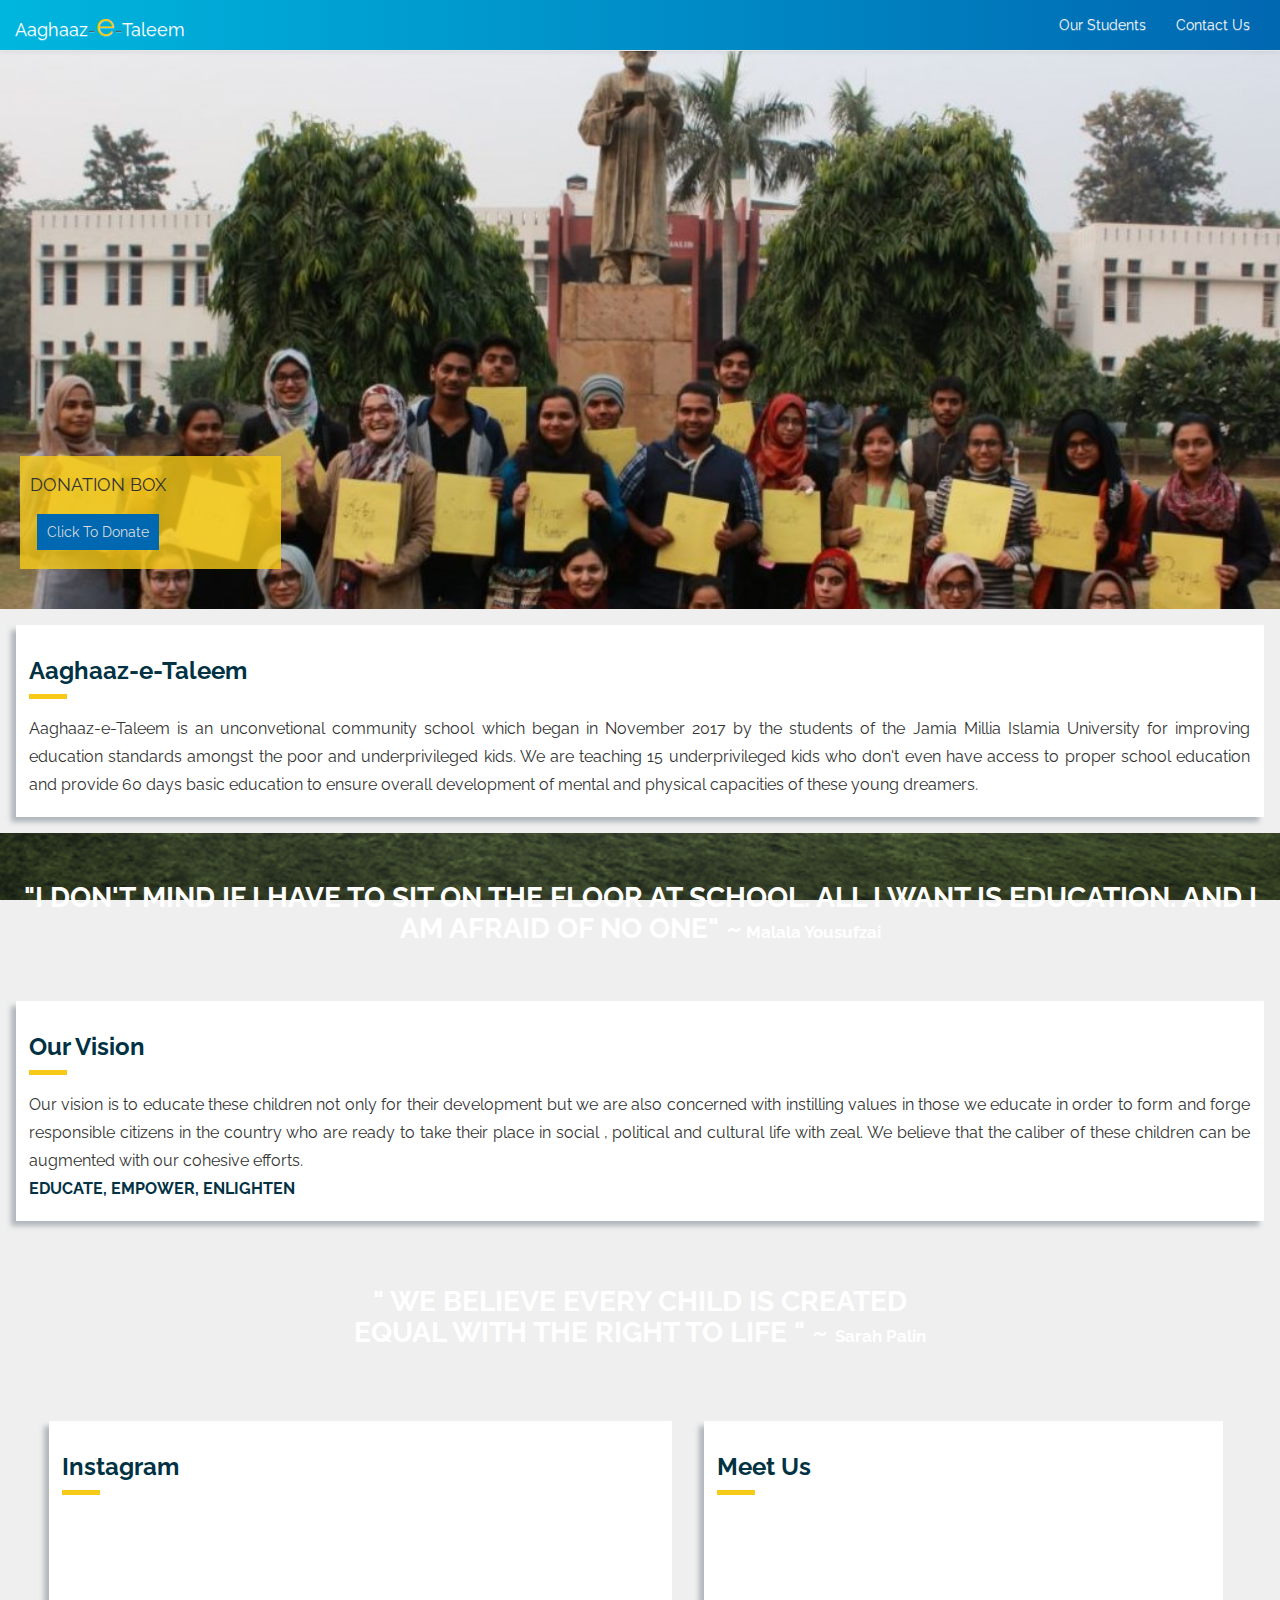
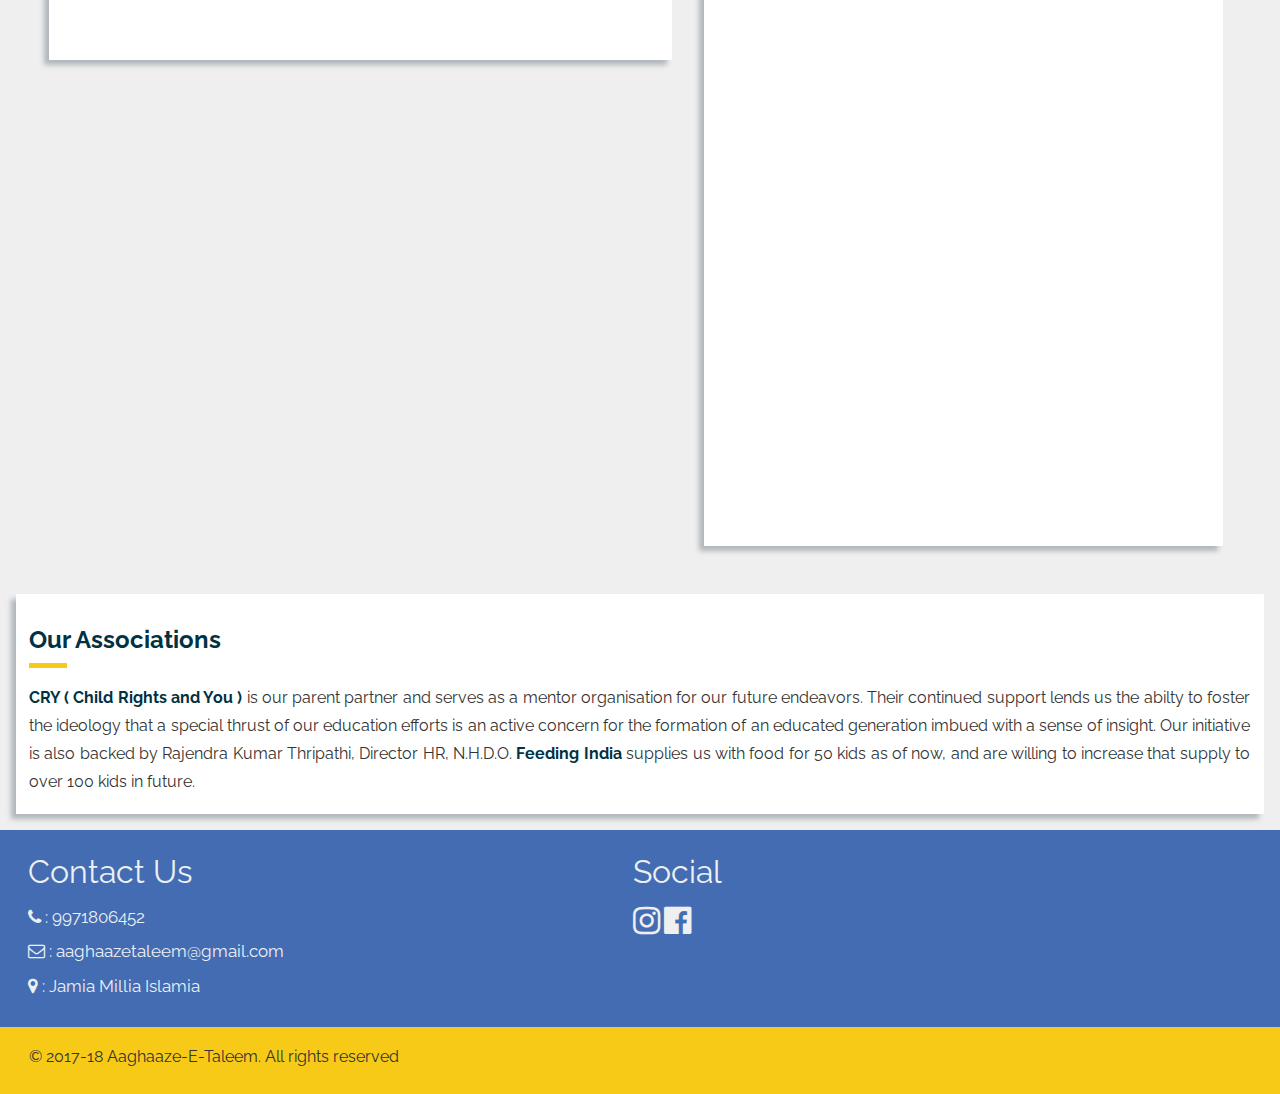
<file: index.html>
<!--
    
    Aaghaaz-e-Taleem Website

  Website designed by Haardik Sikka.

-->  
   

<!doctype html>
<html>

<head>
    <meta charset="utf-8">
    <meta http-equiv="X-UA-Compatible" content="IE=edge">
    <meta name="viewport" content="width=device-width, initial-scale=1">
    <title>Welcome To Official Website Of Aaghaaz-E-Taleem</title>
    <meta name="description" content="The official website of aaghaaz-e-taleem welcomes you.">
    <meta name="keywords" content="Aaghaaz-e-Taleem,ngo,cry,cry india,unconvention school,donation">
    <meta name="author" content="Aaghaaz-e-Taleem">  
    <link rel="stylesheet" href="bootstrap/css/bootstrap.css">
    <link rel="stylesheet" href="css/style.css">
    <link rel="stylesheet" href="css/font-awesome.min.css">    
    <link href="css/responsive.css" rel="stylesheet">
    <link href="animate.css" rel=stylesheet>


    <link rel="stylesheet" href="bootstrap/css/bootstrap-theme.css">
</head>
<body>
    <div class="wrapper">
            <nav class="navbar navbar-default navbar-fixed-top">
                    <div class="container-fluid topnav">
                         <div class="navbar-header">
                                 <button type="button" class="navbar-toggle dropbtn" data-toggle="collapse" data-target="#myNavbar">
                                     Menu                     
                                 </button>
                                 <a class="navbar-brand brand-name r-margin" href="index.html"><span style="color:white;">Aaghaaz</span>-<span style="color:#f7ca18; font-size:32px;">e</span>-<span style="color:white">Taleem</span></a>
                        </div>
                      
                        <div class="collapse navbar-collapse navbar-right" id="myNavbar">
                                <ul class="nav navbar-nav">
                                 <!--    <li><a href="#">Events</a></li> -->
                                     <li><a href="students.html">Our Students</a></li> 
                                    <li><a href="contact.html">Contact Us</a></li>                         
                                </ul>
                        </div>
                    </div>
                    
            </nav>  
            <div class="top-section">
                <div class="donation-box">
                    <p class="donation-box-heading">
                        DONATION BOX
                    </p>
                    <a class="donate" href="https://www.ketto.org/fundraiser/aaghaazetaleem">Click To Donate</a>
                </div>
            </div>

    <!-- end of top section -->
    
    <div class="about-us para animated lightSpeedIn ">
        <div class="b-color">
            <h3 class="heading">Aaghaaz-e-Taleem</h3>
            <p class="content">
                Aaghaaz-e-Taleem is an unconvetional community school which began 
                in November 2017 by the students of the Jamia Millia Islamia 
                University for improving education standards amongst the poor and
                underprivileged kids. We are teaching 15 underprivileged kids who  
                don't even have access to proper school education and provide 
                60 days basic education to ensure overall development of mental and 
                physical capacities of these young dreamers.
            </p>
        </div>
    </div>
    <div class="quote2">
        <h1 class="welcome text-center" style="color:white">
            "I DON'T MIND IF I HAVE TO SIT ON THE FLOOR AT SCHOOL. ALL I 
            WANT IS EDUCATION. AND I AM AFRAID OF NO ONE" ~<span style="font-size:17px"> Malala Yousufzai<span></h1>
    </div>
    <div class="our-vision para">
        <div class="b-color">
            <h3 class="heading">Our Vision</h3>
            <p class="content">
                Our vision is to educate these children not only for their development but we are also 
                concerned with instilling values in those we educate in order to form and forge 
                responsible citizens in the country who are ready to take their place in social , political
                and cultural life with zeal. We believe that the caliber of these children
                can be augmented with our cohesive efforts.<br>
                <b style="color:#013243">EDUCATE, EMPOWER, ENLIGHTEN</b>  
            </p>
        </div>
    </div>
    <div class="quote2">
        <h1 class="welcome text-center" style="color:white">" WE BELIEVE EVERY CHILD IS CREATED<BR>EQUAL WITH THE RIGHT TO LIFE " ~ <span style="font-size:17px">Sarah Palin<span></h1>
    </div>
    

   <!-- Instagram Widget -->
   <div class="insta-widget">
       <div class="row para">
         <div class="b-color margin-l col-sm-6">
            <h3 class="heading" style="margin-bottom:17px;">Instagram</h3>
            <script src="https://snapwidget.com/js/snapwidget.js"></script>
            <iframe src="https://snapwidget.com/embed/502251"
            class="snapwidget-widget" allowTransparency="true" 
            frameborder="0" scrolling="no" style="border:none;
             overflow:hidden; width:100%; "></iframe>
         </div>
         <div class="b-color margin-l margin-t col-sm-5">
             <h3 class="heading">Meet Us</h3>
             <iframe src="https://www.google.com/maps/embed?pb=!1m18!1m12!1m3!1d3504.2879070414865!2d77.28248019180225!3d28.56111609144829!2m3!1f0!2f0!3f0!3m2!1i1024!2i768!4f13.1!3m3!1m2!1s0x390ce3f355d8a2f7%3A0xfb09de6f2e8596e7!2sJamia+Millia+Islamia!5e0!3m2!1sen!2sin!4v1517374502420"
              width="513px" height="643px" class="mobile-width" frameborder="0" 
              style="border:0" allowfullscreen></iframe>
             
         </div>
       </div>
   </div>    
<!-- Instagram Widget Embed End -->
    <div class="our-affiliation para">
        <div class="b-color">
            <h3 class="heading">
                Our Associations
            </h3>
            <p class="content">
                <span style="color:#013243"><b>CRY ( Child Rights and You )</b></span> is our parent partner and serves as a mentor organisation for our future endeavors.
                Their continued support lends us the abilty to foster the ideology that a special 
                thrust of our education efforts is an active concern for the formation of an 
                educated generation imbued with a sense of insight. Our initiative is also backed by Rajendra Kumar Thripathi, Director
                 HR, N.H.D.O.<span style="color:#013243"><b> Feeding India</b></span> supplies us with food for 50 kids as of now, and are willing to increase
                 that supply to over 100 kids in future.   
            </p>
        </div>
    </div>

        <div style="bottom:0">
            <div class="footer">
                    <div class="row">
                        <div class="col-sm-6">
                            <p class="contact-us" style="font-size:32px;">Contact Us</p>
                           <p class="info"><i class="fa fa-phone "></i> : 9971806452</p>
                            <p class="info"><i class="fa fa-envelope-o"></i> : aaghaazetaleem@gmail.com</p>
                            <p class="info"><i class="fa fa-map-marker"></i> : Jamia Millia Islamia </p>
                        </div>
                        <div class="col-sm-6 " >
                            <p class="social" style="font-size:32px">Social</p>
                            <a href="https://www.instagram.com/aaghaaz_e_taleem/">
                                <i class="fa fa-instagram" style="font-size:32px;" aria-hidden="true"></i></a>
                            <a href="https://www.facebook.com/ChildRightsJMI/">
                            <i class="fa fa-facebook-official" style="font-size:32px" aria-hidden="true"></i></a>


                        </div>
                    </div>
                    

                    
                </div>
                 <div class="footer2 text-center" style="background-color:#f7ca18">
                    <p class="content" style="margin:0px; padding-bottom:7px;">&copy 2017-18 Aaghaaze-E-Taleem. All rights reserved</p>
                 </div>
        </div>          
         
    </div>
    <script src="bootstrap/js/bootstrap.js"></script>     
    <script src="jquery-3.2.1.js"></script> 
    
       <script src="bootstrap/js/bootstrap.js"></script>     
       <script src="jquery-3.2.1.js"></script> 
    
   
</body>
</html>
</file>
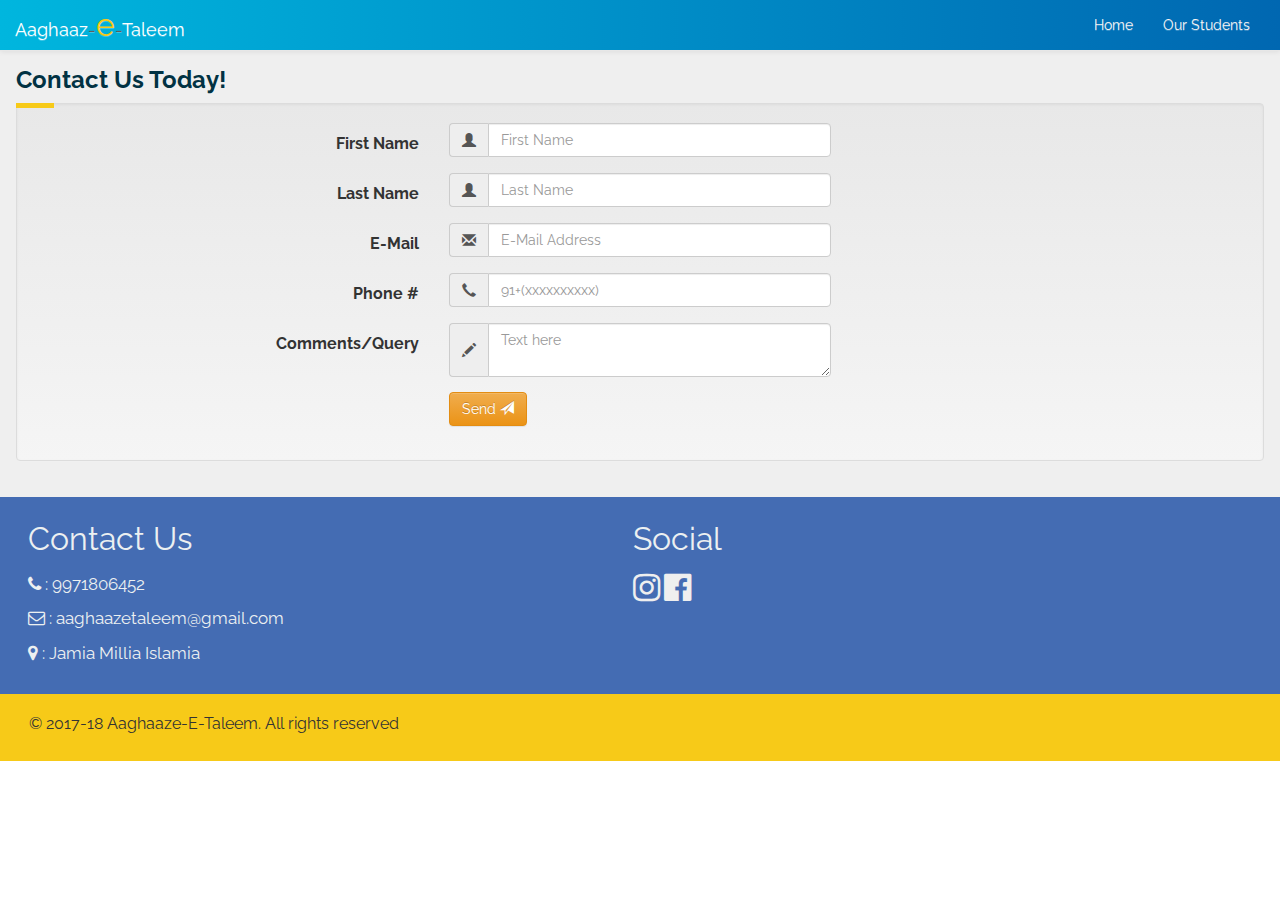
<file: contact.html>
<!doctype html>
<html>

<head>
    <meta charset="utf-8">
    <meta http-equiv="X-UA-Compatible" content="IE=edge">
    <meta name="viewport" content="width=device-width, initial-scale=1">
    <link rel="stylesheet" href="bootstrap/css/bootstrap.css">
    <link rel="stylesheet" href="css/style.css">
    
    <link rel="stylesheet" href="css/font-awesome.min.css">
    <link rel="stylesheet" href="bootstrap/css/bootstrap-theme.css">
    <style>
      .form-style{
          margin:0;
          padding:0;
          font-family: 'Raleway';
      }
    </style>
</head>
<body>
  <div class="wrapper">
    <nav class="navbar navbar-default navbar-fixed-top">
        <div class="container-fluid topnav">
             <div class="navbar-header">
                     <button type="button" class="navbar-toggle dropbtn" data-toggle="collapse" data-target="#myNavbar">
                         Menu                     
                     </button>
                     <a class="navbar-brand brand-name r-margin" href="index.html"><span style="color:white;">Aaghaaz</span>-<span style="color:#f7ca18; font-size:32px;">e</span>-<span style="color:white">Taleem</span></a>
            </div>
          
            <div class="collapse navbar-collapse navbar-right" id="myNavbar">
                    <ul class="nav navbar-nav">
                         <li><a href="index.html">Home</a></li>
                         <li><a href="students.html">Our Students</a></li>
                        <!--<li><a href="#">Team</a></li>    -->                     
                    </ul>
            </div>
        </div>
        
  </nav>

<div class="content para">
    <h3 class="heading">Contact Us Today!</h3>
    <form class="well form-horizontal" action="sendform.php" method="post"  id="contact_form">
      <fieldset>
    
    <!-- Form Name -->
                      
    
    <!-- Text input-->
    
        <div class="form-group">
            <label class="col-md-4 control-label">First Name</label>  
            <div class="col-md-4 inputGroupContainer">
                <div class="input-group">
                  <span class="input-group-addon"><i class="glyphicon glyphicon-user"></i></span>
                    <input  name="first_name" placeholder="First Name" class="form-control"  type="text">
                </div>
            </div>
        </div>
    
    <!-- Text input-->
    
    <div class="form-group">
          <label class="col-md-4 control-label" >Last Name</label> 
            <div class="col-md-4 inputGroupContainer">
                <div class="input-group">
                    <span class="input-group-addon"><i class="glyphicon glyphicon-user"></i></span>
                    <input name="last_name" placeholder="Last Name" class="form-control"  type="text">
                </div>
            </div>
    </div>
    
    <!-- Text input-->
           <div class="form-group">
              <label class="col-md-4 control-label">E-Mail</label>  
                  <div class="col-md-4 inputGroupContainer">
                    <div class="input-group">
                      <span class="input-group-addon"><i class="glyphicon glyphicon-envelope"></i></span>
                          <input name="email" placeholder="E-Mail Address" class="form-control"  type="text">
                    </div>
                </div>
          </div>
    
    
    <!-- Text input-->
           
    <div class="form-group">
        <label class="col-md-4 control-label">Phone #</label>  
            <div class="col-md-4 inputGroupContainer">
              <div class="input-group">
                <span class="input-group-addon"><i class="glyphicon glyphicon-earphone"></i></span>
                <input name="telephone" placeholder="91+(xxxxxxxxxx)" class="form-control" type="text">
              </div>
            </div>
    </div>
    
    <!-- Text input-->
          
    <!-- <div class="form-group">
      <label class="col-md-4 control-label">Address</label>  
        <div class="col-md-4 inputGroupContainer">
        <div class="input-group">
            <span class="input-group-addon"><i class="glyphicon glyphicon-home"></i></span>
      <input name="address" placeholder="Address" class="form-control" type="text">
        </div>
      </div>
    </div> -->
    
    <!-- Text input-->
     
    <!-- <div class="form-group">
      <label class="col-md-4 control-label">City</label>  
        <div class="col-md-4 inputGroupContainer">
        <div class="input-group">
            <span class="input-group-addon"><i class="glyphicon glyphicon-home"></i></span>
      <input name="city" placeholder="city" class="form-control"  type="text">
        </div>
      </div>
    </div> -->
       
    <!-- Text input-->
    
    <!-- <div class="form-group">
      <label class="col-md-4 control-label">Zip Code</label>  
        <div class="col-md-4 inputGroupContainer">
        <div class="input-group">
            <span class="input-group-addon"><i class="glyphicon glyphicon-home"></i></span>
      <input name="zip" placeholder="Zip Code" class="form-control"  type="text">
        </div>
    </div>
    </div> -->
    
    
    <!-- Text area -->
      
    <div class="form-group">
      <label class="col-md-4 control-label">Comments/Query</label>
        <div class="col-md-4 inputGroupContainer">
          <div class="input-group">
            <span class="input-group-addon"><i class="glyphicon glyphicon-pencil"></i></span>
                <textarea class="form-control" name="comments" placeholder="Text here"></textarea>
          </div>
      </div>
    </div>
    
    <!-- Success message -->
    <!--<div class="alert alert-success" role="alert" id="success_message">Success <i class="glyphicon glyphicon-thumbs-up"></i>Thanks for contacting us, we will get back to you shortly.</div>
    -->
    <!-- Button -->
      <div class="form-group">
        <label class="col-md-4 control-label"></label>
          <div class="col-md-4">
            <button type="submit" class="btn btn-warning" >Send <span class="glyphicon glyphicon-send"></span></button>
          </div>
    </div>
    
    </fieldset>
    </form>

</div>  
  
   <div style="bottom:0;">
        <div class="footer">
          <div class="row">
              <div class="col-sm-6">
                <p class="contact-us" style="font-size:32px;">Contact Us</p>
                <p class="info"><i class="fa fa-phone "></i> : 9971806452</p>
                <p class="info"><i class="fa fa-envelope-o"></i> : aaghaazetaleem@gmail.com</p>
                <p class="info"><i class="fa fa-map-marker"></i> : Jamia Millia Islamia </p>
              </div>
              <div class="col-sm-6 " >
                  <p class="social" style="font-size:32px">Social</p>
                  <a href="https://www.instagram.com/aaghaaz_e_taleem/">
                  <i class="fa fa-instagram" style="font-size:32px;" aria-hidden="true"></i></a>
                  <a href="https://www.facebook.com/ChildRightsJMI/">
                  <i class="fa fa-facebook-official" style="font-size:32px" aria-hidden="true"></i></a>


              </div>
            </div>
      
        </div>
      
  
        <div class="footer2 text-center" style="background-color:#f7ca18">
             <p class="content" style="margin:0px; padding-bottom:7px;">&copy 2017-18 Aaghaaze-E-Taleem. All rights reserved</p>
         </div>  
     </div>  

  </div>
   <script src="bootstrap/js/bootstrap.js"></script>     
   <script src="jquery-3.2.1.js"></script> 
   <script src="bootstrap/js/bootstrap.js"></script>     
   <script src="jquery-3.2.1.js"></script> 
</body>

</html>
</file>
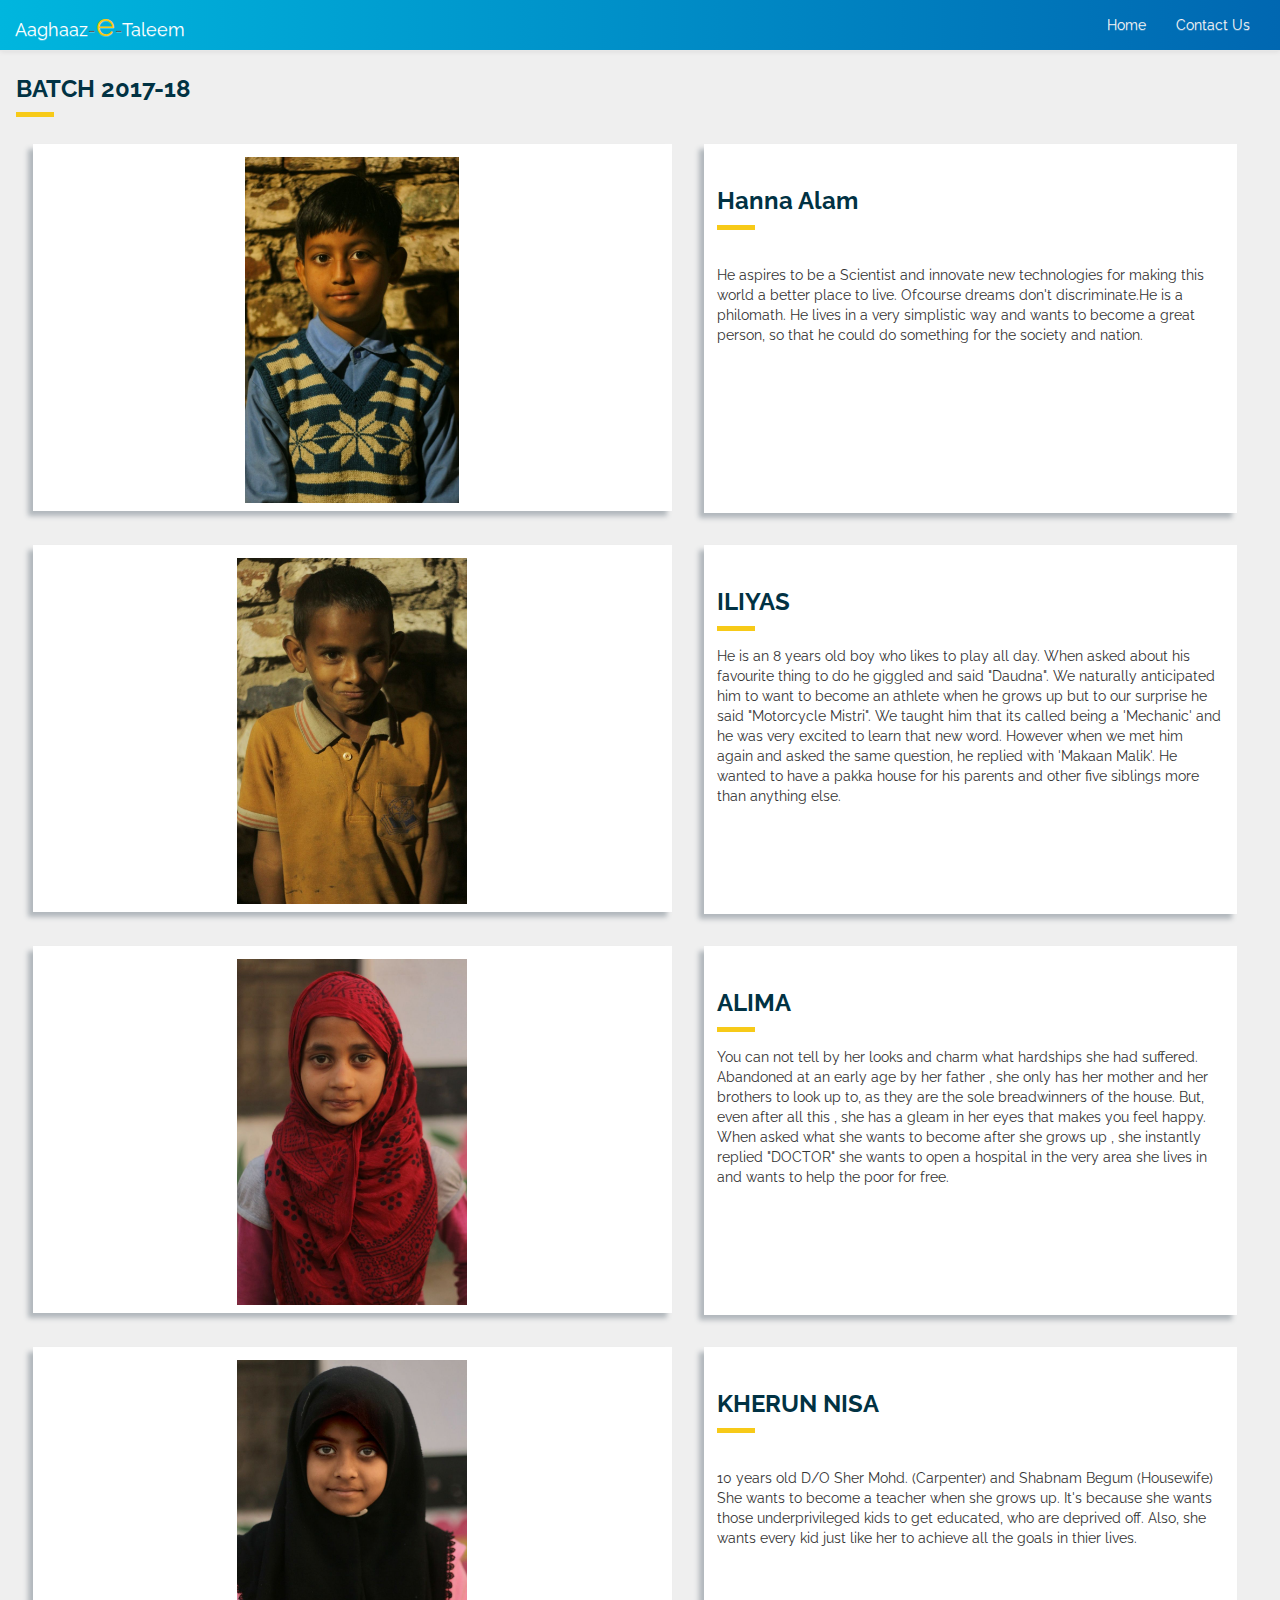
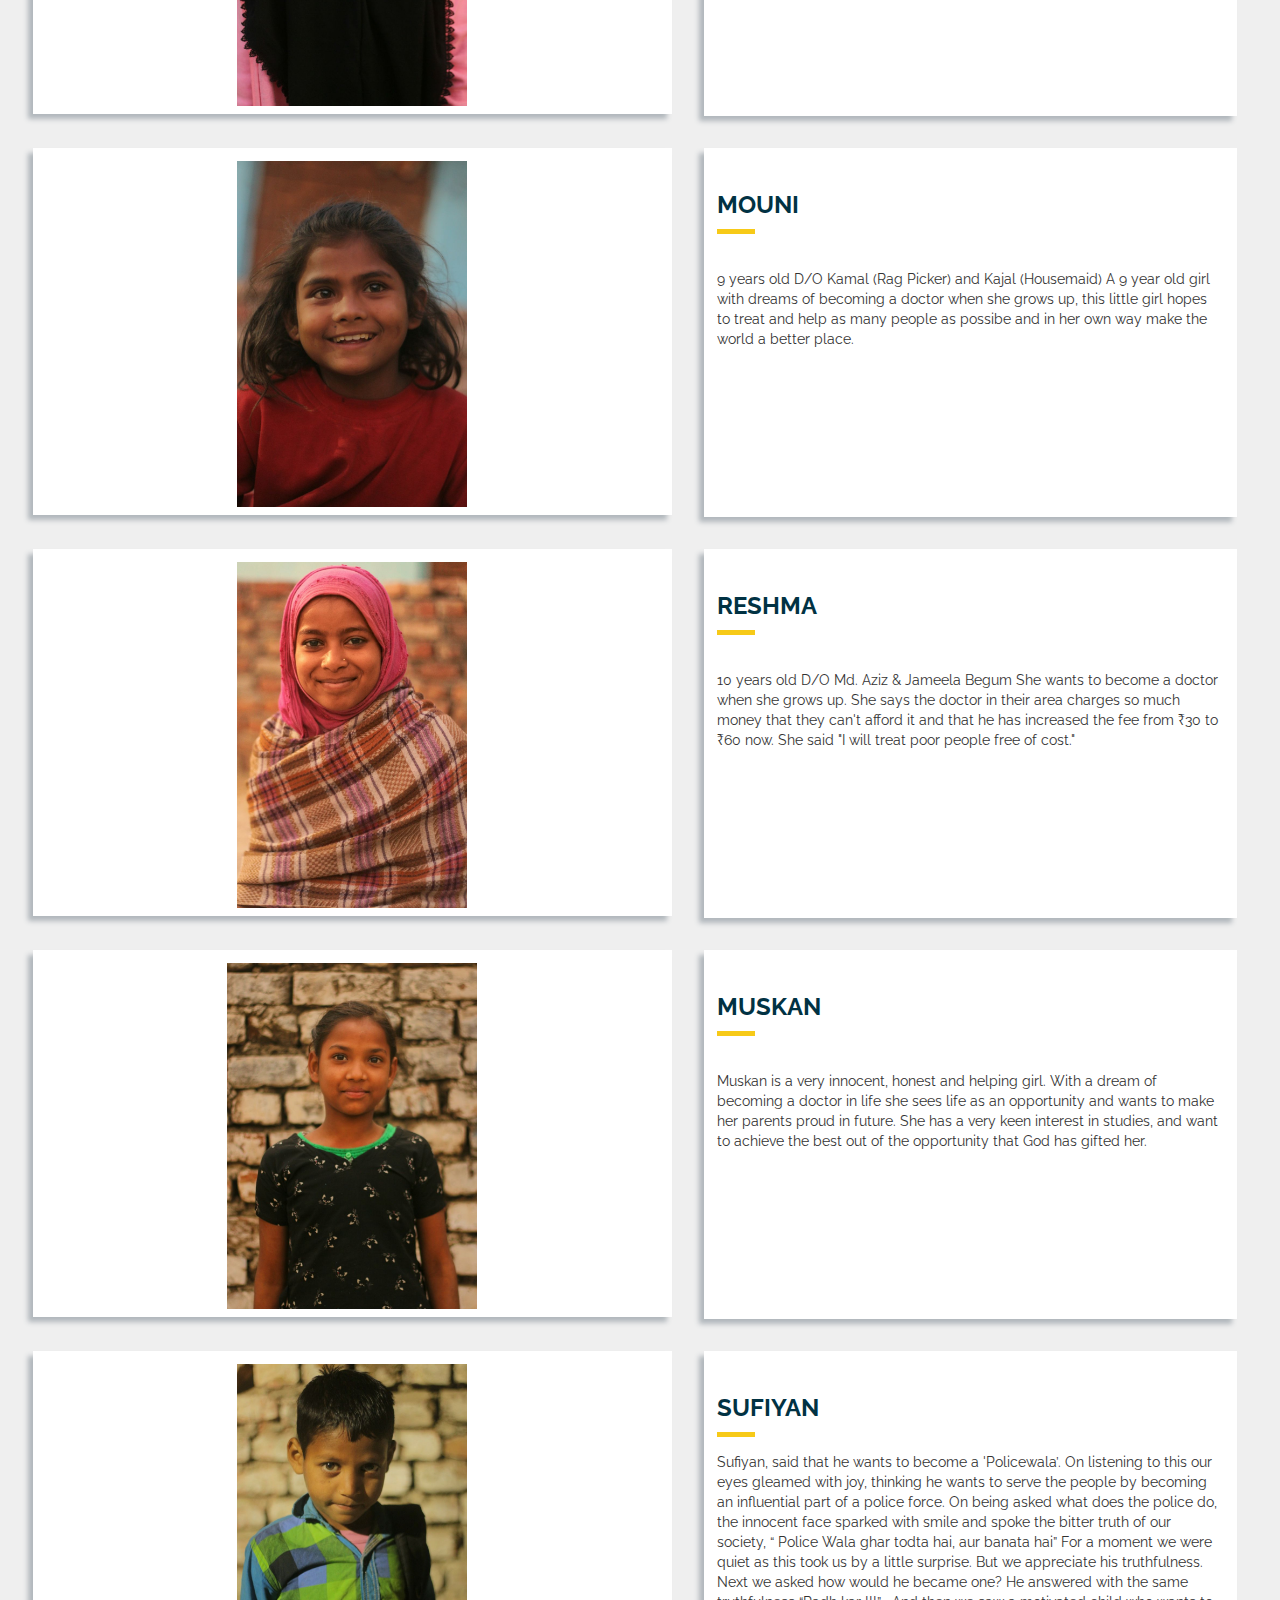
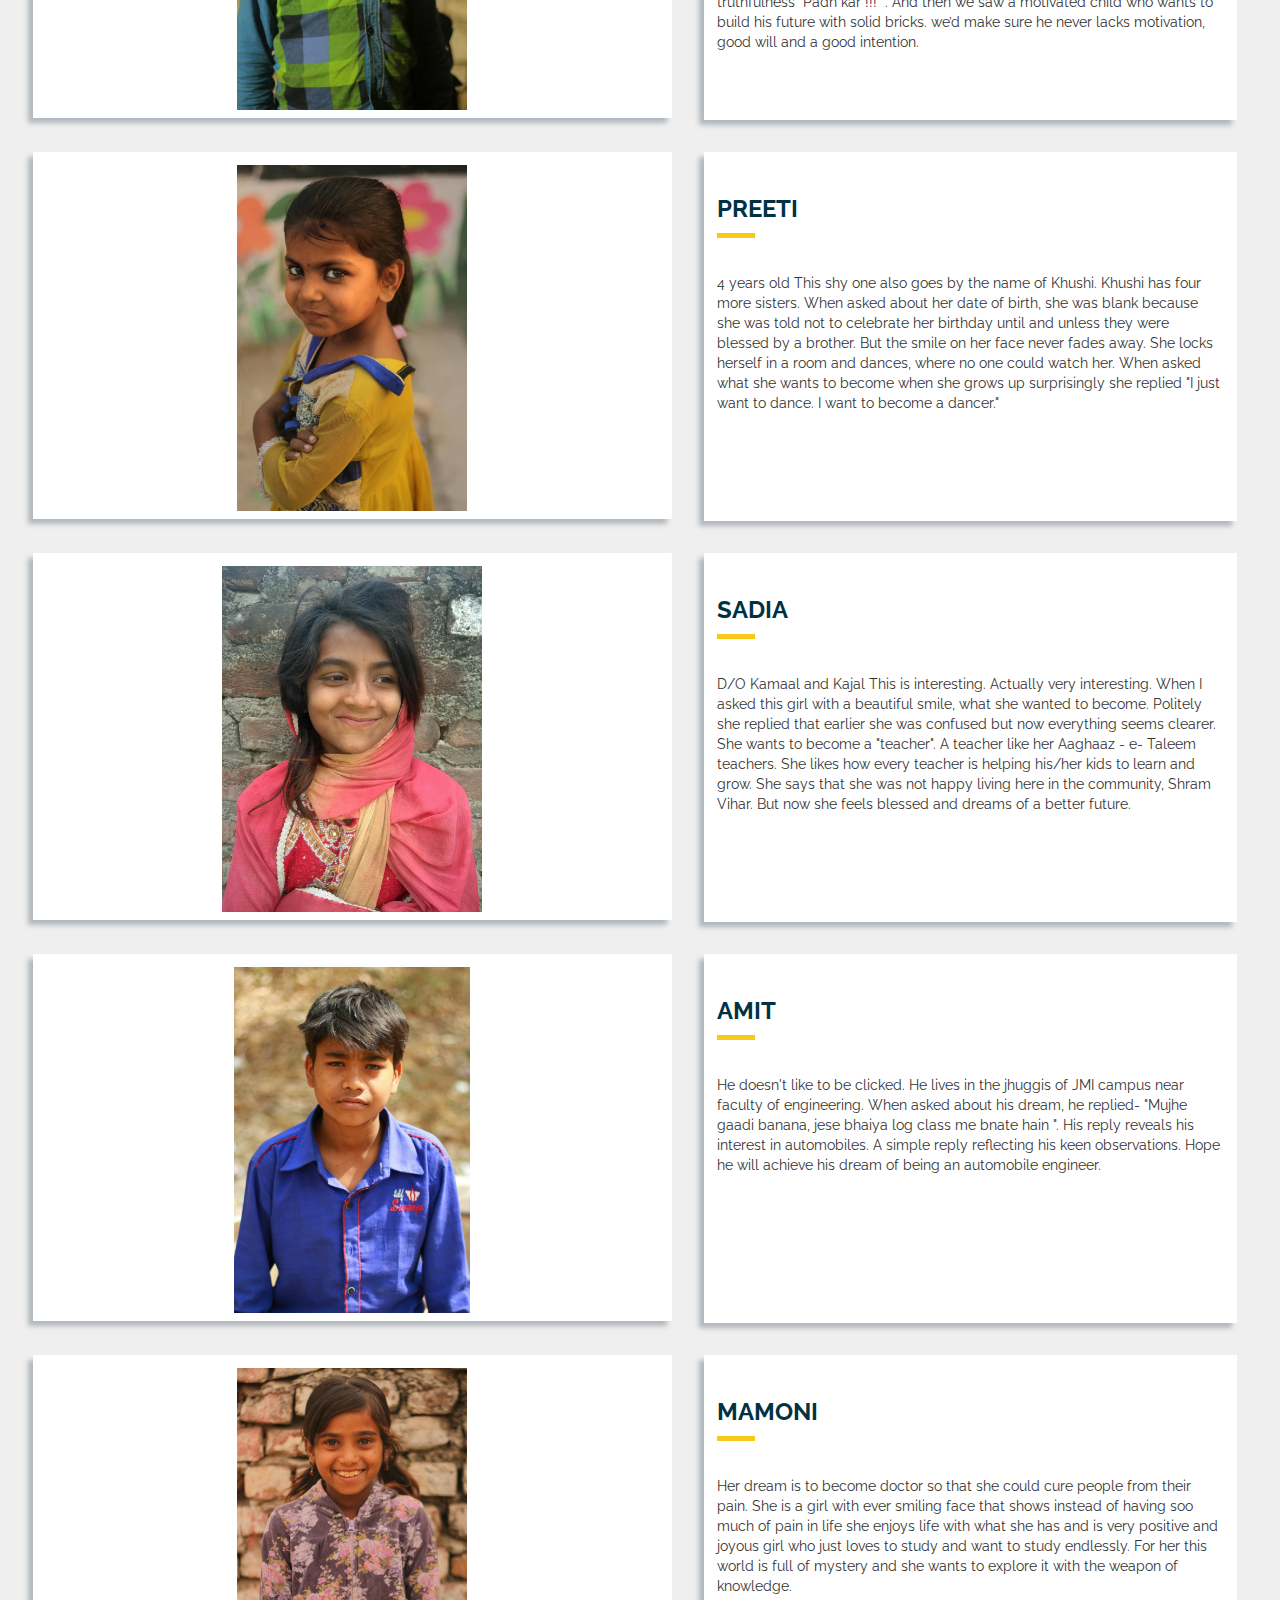
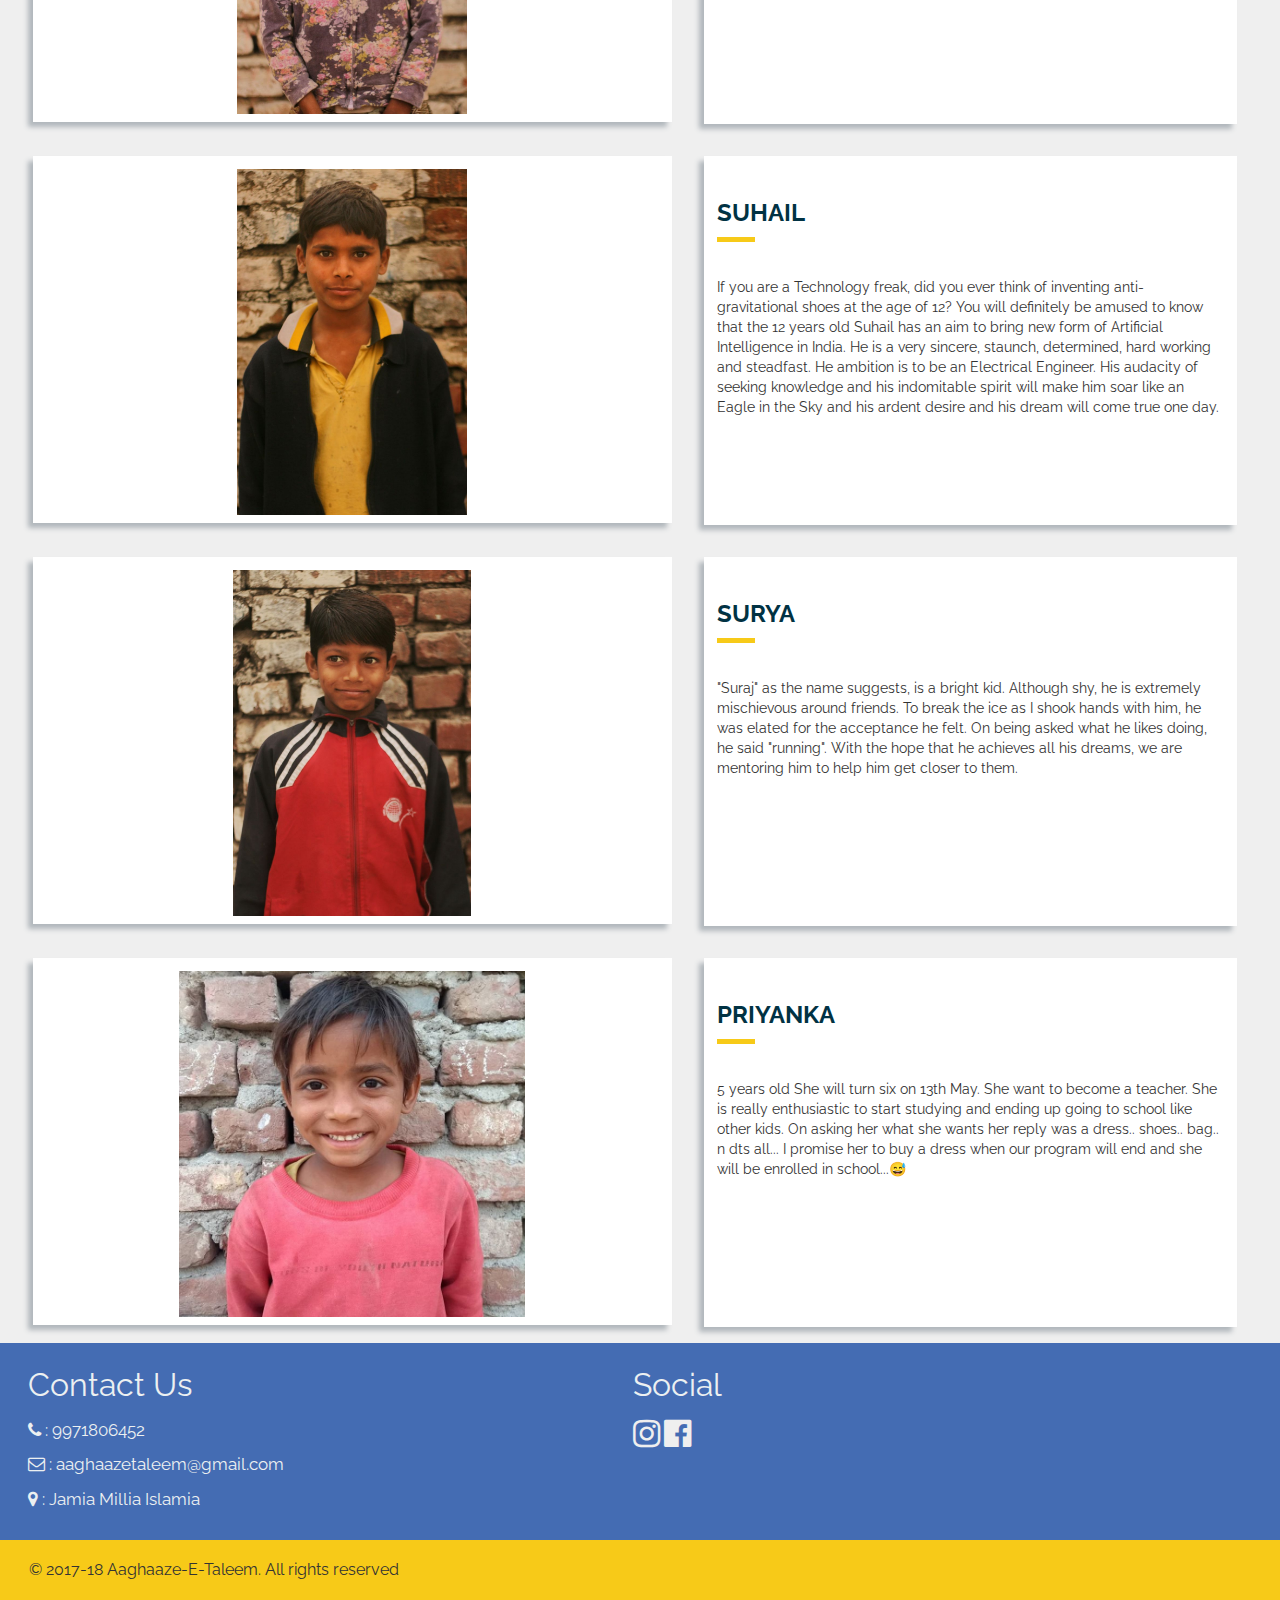
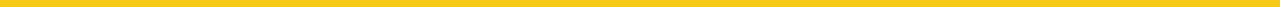
<file: students.html>
<!doctype html>
<head>
    <meta charset="utf-8">
    <meta http-equiv="X-UA-Compatible" content="IE=edge">
    <meta name="viewport" content="width=device-width, initial-scale=1">
    <link rel="stylesheet" href="bootstrap/css/bootstrap.css">
    <link rel="stylesheet" href="css/style.css">
    <link href="css/responsive.css" rel="stylesheet">
    <link rel="stylesheet" href="css/font-awesome.min.css">
    <link rel="stylesheet" href="bootstrap/css/bootstrap-theme.css">
</head>
<body>
    <div class="wrapper">
        <nav class="navbar navbar-default navbar-fixed-top">
            <div class="container-fluid topnav">
                 <div class="navbar-header">
                         <button type="button" class="navbar-toggle dropbtn" data-toggle="collapse" data-target="#myNavbar">
                             Menu                     
                         </button>
                         <a class="navbar-brand brand-name r-margin" href="index.html"><span style="color:white;">Aaghaaz</span>-<span style="color:#f7ca18; font-size:32px;">e</span>-<span style="color:white">Taleem</span></a>
                </div>
              
                <div class="collapse navbar-collapse navbar-right" id="myNavbar">
                        <ul class="nav navbar-nav">
                             <li><a href="index.html">Home</a></li>
                         <!--    <li><a href="#">Events</a></li> -->
                            <li><a href="contact.html">Contact Us</a></li>                       
                        </ul>
                </div>
            </div>
            
      </nav>
      <BR>
        <br>
      <div class="para">
          <h3 class="heading">BATCH 2017-18</h3>
      </div>
      <div class="students">
          <div class="row para">
              <div class="b-color margin-l col-sm-6" style="text-align:center;;">
                  <img class="img-responsive" style="height:346px; display:inline;" src="assets/stud1.jpeg">
              </div>
              <div class="b-color margin-l margin-t col-sm-5" style="height:369px">
              <p class="content">
               <h3 class="heading">Hanna Alam</h3>   
                <br>
                <br>
                He aspires to be a Scientist and innovate new technologies
                 for making this world a better place to live. Ofcourse dreams 
                 don't discriminate.He is a philomath. He lives in a very 
                 simplistic way and wants to become a great person, 
                 so that he could do something for the society and nation.
              </p>
              </div>
          </div>
      </div>

      <div class="students">
        <div class="row para">
            <div class="b-color margin-l col-sm-6" style="text-align:center;;">
                <img class="img-responsive" style="height:346px; display:inline;" src="assets/stud2.jpeg">
            </div>
            <div class="b-color margin-l margin-t col-sm-5" style="height:369px">
            <p class="content">
             <h3 class="heading">ILIYAS</h3>   
          
          <br>
             He is an 8 years old boy who likes to play all day. When asked about his favourite thing to do he giggled and said "Daudna".
             We naturally anticipated him to want to become an athlete when he grows up but to our surprise he said "Motorcycle Mistri". We taught him that its called being a 'Mechanic' and he was very excited to learn that new word.
             However when we met him again and asked the same question, he replied with 'Makaan Malik'. He wanted to have a pakka house for his parents and other five siblings more than anything else.
            </p>
            </div>
        </div>
    </div>

    <div class="students">
        <div class="row para">
            <div class="b-color margin-l col-sm-6" style="text-align:center;;">
                <img class="img-responsive" style="height:346px; display:inline;" src="assets/stud3.jpeg">
            </div>
            <div class="b-color margin-l margin-t col-sm-5" style="height:369px">
            <p class="content">
             <h3 class="heading">ALIMA</h3>   
                
                <br>
             You can not tell by her looks and charm what hardships she had suffered.
             Abandoned at an early age by her father , she only has her mother and her brothers 
             to look up to, as they are the sole breadwinners of the house. But, even after all 
             this , she has a gleam in her eyes that makes you feel happy.
             When asked what she wants to become after she grows up , she instantly replied "DOCTOR"  
              she wants to open a hospital
               in the very area she lives in and wants to help the poor for free.
            </p>
            </div>
        </div>
    </div>

    <div class="students">
        <div class="row para">
            <div class="b-color margin-l col-sm-6" style="text-align:center;;">
                <img class="img-responsive" style="height:346px; display:inline;" src="assets/stud4.jpeg">
            </div>
            <div class="b-color margin-l margin-t col-sm-5" style="height:369px">
            <p class="content">
             <h3 class="heading">KHERUN NISA</h3>   
                <br>
                <br>
             10 years old
             D/O Sher Mohd. (Carpenter) and Shabnam Begum (Housewife) 
             She wants to become a teacher when she grows up. 
             It's because she wants those underprivileged kids to get educated, 
             who are deprived off. Also, she wants every kid just like her to 
             achieve all the goals in thier lives.
            </p>
            </div>
        </div>
    </div>

    <div class="students">
        <div class="row para">
            <div class="b-color margin-l col-sm-6" style="text-align:center;;">
                <img class="img-responsive" style="height:346px; display:inline;" src="assets/stud5.jpeg">
            </div>
            <div class="b-color margin-l margin-t col-sm-5" style="height:369px">
            <p class="content">
             <h3 class="heading">MOUNI</h3>   
                <br>
                <br>
             9 years old
             D/O Kamal (Rag Picker) and Kajal (Housemaid) 
             A 9 year old girl with dreams of becoming a doctor 
             when she grows up, this little girl hopes to treat and 
             
            help as many people as possibe and in her own way make 
            the world a better place.
            </p>
            </div>
        </div>
    </div>

    <div class="students">
        <div class="row para">
            <div class="b-color margin-l col-sm-6" style="text-align:center;;">
                <img class="img-responsive" style="height:346px; display:inline;" src="assets/stud6.jpeg">
            </div>
            <div class="b-color margin-l margin-t col-sm-5" style="height:369px">
            <p class="content">
             <h3 class="heading">RESHMA</h3>   
                <br>
                <br>
             10 years old
             D/O Md. Aziz & Jameela Begum
             She wants to become a doctor when she grows up. She says
              the doctor in their area charges so much money that they can't afford it and
              that he has increased the fee from ₹30 to ₹60 now. 
              She said "I will treat poor people free of cost."
            </p>
            </div>
        </div>
    </div>

    <div class="students">
        <div class="row para">
            <div class="b-color margin-l col-sm-6" style="text-align:center;;">
                <img class="img-responsive" style="height:346px; display:inline;" src="assets/stud7.jpeg">
            </div>
            <div class="b-color margin-l margin-t col-sm-5" style="height:369px">
            <p class="content">
             <h3 class="heading">MUSKAN</h3>   
          <br>

          <br>
             Muskan is a very innocent, honest and helping girl. 
             With a dream of becoming a doctor in life she sees 
             life as an opportunity and wants to make her 
             parents proud in future. She has a very keen interest
              in studies, and want to achieve the best out of the opportunity that God has gifted her.
            </p>
            </div>
        </div>
    </div>

    <div class="students">
        <div class="row para">
            <div class="b-color margin-l col-sm-6" style="text-align:center;;">
                <img class="img-responsive" style="height:346px; display:inline;" src="assets/stud8.jpeg">
            </div>
            <div class="b-color margin-l margin-t col-sm-5" style="height:369px">
            <p class="content">
             <h3 class="heading">SUFIYAN</h3>   
          
          <br>
            
             Sufiyan, said that he wants to become a 'Policewala’.
             On listening to this our eyes gleamed with joy, thinking he wants
              to serve the people by becoming an influential part of a police force.
             On being asked what does the police do, the innocent face sparked
              with smile and spoke the bitter truth of our society, “ Police Wala ghar todta hai, aur banata hai” 
             For a moment we were quiet as this took us by a little surprise. 
             But we appreciate his truthfulness. 
             Next we asked how would he became one? He answered with the same 
             truthfulness “Padh kar !!!” . And then we saw a motivated child 
             who wants to build his future with solid bricks. we’d
              make sure he never lacks motivation, good will and a good intention.
            </p>
            </div>
        </div>
    </div>

    <div class="students">
        <div class="row para">
            <div class="b-color margin-l col-sm-6" style="text-align:center;;">
                <img class="img-responsive" style="height:346px; display:inline;" src="assets/stud9.jpeg">
            </div>
            <div class="b-color margin-l margin-t col-sm-5" style="height:369px">
            <p class="content">
             <h3 class="heading">PREETI</h3>   
             <br>
             <br>
             4 years old
             This shy one also goes by the name of Khushi.
             Khushi has four more sisters. When asked about her date of birth, 
             she was blank because she was told not to celebrate her birthday until and unless they were blessed by a brother.
             But the smile on her face never fades away. 
             She locks herself in a room and dances, where no one could watch her.
             When asked what she wants to become when she 
             grows up surprisingly she replied "I just want to dance. I want to become a dancer."
            </p>
            </div>
        </div>
    </div>

    <div class="students">
        <div class="row para">
            <div class="b-color margin-l col-sm-6" style="text-align:center;;">
                <img class="img-responsive" style="height:346px; display:inline;" src="assets/stud10.jpeg">
            </div>
            <div class="b-color margin-l margin-t col-sm-5" style="height:369px">
            <p class="content">
             <h3 class="heading">SADIA</h3>   
             <br>
             <br>
             D/O Kamaal and Kajal
             This is interesting. Actually very interesting. 
             When I asked this girl with a beautiful smile, 
             what she wanted to become. Politely she replied 
             that earlier she was confused but now everything 
             seems clearer. She wants to become a "teacher". 
             A teacher like her Aaghaaz - e- Taleem teachers. 
             She likes how every teacher is helping his/her kids 
             to learn and grow. She says that she was not happy living here in the community, 
             Shram Vihar. But now she feels blessed and dreams of a better future.
            </p>
            </div>
        </div>
    </div>

    <div class="students">
        <div class="row para">
            <div class="b-color margin-l col-sm-6" style="text-align:center;;">
                <img class="img-responsive" style="height:346px; display:inline;" src="assets/stud11.jpeg">
            </div>
            <div class="b-color margin-l margin-t col-sm-5" style="height:369px">
            <p class="content">
             <h3 class="heading">AMIT</h3>   
                <br>
                <br>
             He doesn't like to be clicked. He lives 
             in the jhuggis of JMI campus near faculty of engineering.
              When asked about his dream, he replied- "Mujhe gaadi banana,
               jese bhaiya log class me bnate hain ".
                His reply reveals his interest in automobiles. A simple reply reflecting his keen 
             observations. Hope he will achieve his dream of being an automobile engineer.
            </p>
            </div>
        </div>
    </div>
    <div class="students">
        <div class="row para">
            <div class="b-color margin-l col-sm-6" style="text-align:center;;">
                <img class="img-responsive" style="height:346px; display:inline;" src="assets/stud12.jpeg">
            </div>
            <div class="b-color margin-l margin-t col-sm-5" style="height:369px">
            <p class="content">
             <h3 class="heading">MAMONI</h3>   
             <br>
             <br>
             Her dream is to become doctor so that she could cure people from their pain.
             She is a girl with ever smiling face that shows instead of having soo much of pain in life she enjoys life with what she has and is very positive and joyous girl who just loves to study and want to study endlessly.
             For her this world is full of mystery and she wants to explore it with the weapon of knowledge.
            </p>
            </div>
        </div>
    </div>
    <div class="students">
        <div class="row para">
            <div class="b-color margin-l col-sm-6" style="text-align:center;;">
                <img class="img-responsive" style="height:346px; display:inline;" src="assets/stud13.jpeg">
            </div>
            <div class="b-color margin-l margin-t col-sm-5" style="height:369px">
            <p class="content">
             <h3 class="heading">SUHAIL</h3>   
             <br>
             <br>
             If you are a Technology freak, did you ever think of inventing anti- gravitational shoes at the age of 12?
             You will definitely be amused to know that the 12 years old Suhail has an aim to bring new form of 
             Artificial Intelligence in India. He is a very sincere, staunch, determined, hard working and steadfast. He ambition is to be an Electrical Engineer. His audacity of seeking knowledge and his indomitable spirit will make him soar like an Eagle in the Sky and his ardent desire and his dream will come true one day.
            </p>
            </div>
        </div>
    </div>
    <div class="students">
        <div class="row para">
            <div class="b-color margin-l col-sm-6" style="text-align:center;;">
                <img class="img-responsive" style="height:346px; display:inline;" src="assets/stud14.jpeg">
            </div>
            <div class="b-color margin-l margin-t col-sm-5" style="height:369px">
            <p class="content">
             <h3 class="heading">SURYA</h3>   
             <br>
             <br>
             "Suraj" as the name suggests, is a bright kid. Although shy, he is extremely mischievous around friends.
              To break the ice as I shook hands with him, he was elated for the acceptance he felt. 
             On being asked what he likes doing, he said "running". With the hope that he achieves all his dreams, we are mentoring him to help him get closer to them.
            </p>
            </div>
        </div>
    </div>
    <div class="students">
        <div class="row para">
            <div class="b-color margin-l col-sm-6" style="text-align:center;;">
                <img class="img-responsive" style="height:346px; display:inline;" src="assets/stud15.jpg">
            </div>
            <div class="b-color margin-l margin-t col-sm-5" style="height:369px">
            <p class="content">
             <h3 class="heading">PRIYANKA</h3>   
             <br>
             <br>
             5 years old
             She will turn six on 13th May. She want to become a teacher. She is really enthusiastic to start studying and ending up going to school like other kids. On asking her what she wants her reply was a dress.. shoes.. bag.. n dts all...
             I promise her to buy a dress when our program will end and she will be enrolled in school...😅
            </p>
            </div>
        </div>
    </div>
      
      
      <div style="bottom:0;">
        <div class="footer">
          <div class="row">
              <div class="col-sm-6">
                <p class="contact-us" style="font-size:32px;">Contact Us</p>
                <p class="info"><i class="fa fa-phone "></i> : 9971806452</p>
                <p class="info"><i class="fa fa-envelope-o"></i> : aaghaazetaleem@gmail.com</p>
                <p class="info"><i class="fa fa-map-marker"></i> : Jamia Millia Islamia </p>
              </div>
              <div class="col-sm-6 " >
                  <p class="social" style="font-size:32px">Social</p>
                  <a href="https://www.instagram.com/aaghaaz_e_taleem/">
                  <i class="fa fa-instagram" style="font-size:32px;" aria-hidden="true"></i></a>
                  <a href="https://www.facebook.com/ChildRightsJMI/">
                  <i class="fa fa-facebook-official" style="font-size:32px" aria-hidden="true"></i></a>


              </div>
            </div>
      
        </div>
      
  
        <div class="footer2 text-center" style="background-color:#f7ca18">
             <p class="content" style="margin:0px; padding-bottom:7px;">&copy 2017-18 Aaghaaze-E-Taleem. All rights reserved</p>
         </div>  
     </div>  

  </div>
   <script src="bootstrap/js/bootstrap.js"></script>     
   <script src="jquery-3.2.1.js"></script> 
   <script src="bootstrap/js/bootstrap.js"></script>     
   <script src="jquery-3.2.1.js"></script> 
</body>

</html>
    
</body>
</file>
<file: css/style.css>
@import url(http://fonts.googleapis.com/css?family=Dosis:400,200,300,500,600,700,800);
@import url(http://fonts.googleapis.com/css?family=Yanone+Kaffeesatz:400,300,200,700);
@import url(https://fonts.googleapis.com/css?family=Raleway);

.wrapper{
    width:100%;
    padding:0;
    margin:0;
    overflow: hidden;
    background-color:#efefef;
    
    background-attachment: fixed;
}

body{
    font-family: 'Raleway', sans-serif;
    margin:0;
    padding:0;
}
.navbar-default .navbar-nav > li > a {
    color: #f9f5f5;
}
.topnav{
    background-color:#0067b1;
    background-image:linear-gradient(to right,#00b6de 0%,#0067b1 100%);
   /* height: 80px*/
}
.dropbtn{
    background-color: #ddd;
}
.top-section{
    padding-top: 282px;
    padding-bottom:30px;
     background-image:url("../assets/bg3.jpg");
    background-repeat: no-repeat;
    background-position: center;
    background-attachment: fixed;
    background-size: cover; 
}
.top-heading{
    color:white;
    font:2.3em;
    
    padding:248px 0px 46px 34px;
}
.donation-box{
    padding:16px 115px 13px 10px;
    margin:174px 0px 10px 20px;
    opacity: 1;
    background-color: rgba(247,202,24,0.8);
    ;
    display: inline-block;
    text-align: center;

}
.donate{
    color:#ddd;
    padding: 10px;
    background-color: #0067b1;
    text-decoration: none;
    line-height: 48px;
}
.donation-box-heading{
    font-size: large;
}
.para{
    padding:16px;
}
.b-color{
    padding:13px 14px 8px 13px;
    background-color:white;
    box-shadow:-5px 5px 5px #b1b7bc;
}
.heading{
    font-family:'Raleway';
    font-weight: bold;
    color:#013243;
}
.content{
    font-family:'Raleway';
    line-height: 28px;
    font-size:16px;
    margin-top:31px;
    text-align: justify;
}
.para h3{
    position:relative;
}
.para h3:after {
    height:5px;
    width:38px;
    content:'';
    background:#F7CA18;
    position: absolute;
    bottom:-15px;
    left:0;
}
/* .quote2{
    background-image:url("../assets/quote1.jpg");
    background-repeat: no-repeat;
    background-position: center;
    background-size:cover;
    background-attachment: fixed;
    padding:30px 8px; 

} */
.quote2{
    background-image:url("../assets/quote2.png");
    background-repeat: no-repeat;
    background-position: center;
    background-size:cover;
    background-attachment: fixed;
     padding:30px 8px; 

}
.insta-widget{
    padding:16px;
}
.welcome{
    color:white;
    font-weight: bold;
    font-family: 'Raleway';
    font-size:28px !important;
}
.footer{
    background-color:#446CB3;
    padding:19px 73px 19px 28px;
    color:#ecf0f1;
    font-size:17px;

    font-family: 'Raleway', sans-serif;
}
.footer a{
    color: #efefef;
}

.footer2{
    padding:16px 29px;
    font-family: 'Raleway', sans-serif;
}
</file>
<file: css/responsive.css>
/* lg */ 
@media (min-width: 1200px) {
    .margin-l{
        margin-left:32px;
    }
    

}

/* md */
@media (min-width: 992px) and (max-width: 1199px) {
    .margin-l{
        margin-left:29px;
    }

}

/* sm */
@media (min-width: 768px) and (max-width: 991px) {
 
    .margin-t{
        margin-top:21px;
    }
    .mobile-width{
        width:315px !important;
    }
}

/* xs */
@media (max-width: 767px) {
    .margin-t{
        margin-top:21px;
    }
    .mobile-width{
        width:315px !important;
    }
  

}

/* XS Portrait */
@media (max-width: 479px) {
    .top-section{
         background-attachment: initial;
         padding-top: 79px;
         padding-bottom:30px;
        background-color: black; 
    }
    .donation-box{
        padding:16px 43px 13px 10px;
        margin:174px 0px 10px 20px;
       
    }
    .margin-t{
        margin-top:21px;
    }
    .mobile-width{
        width:315px !important;
    }
 

}
</file>
